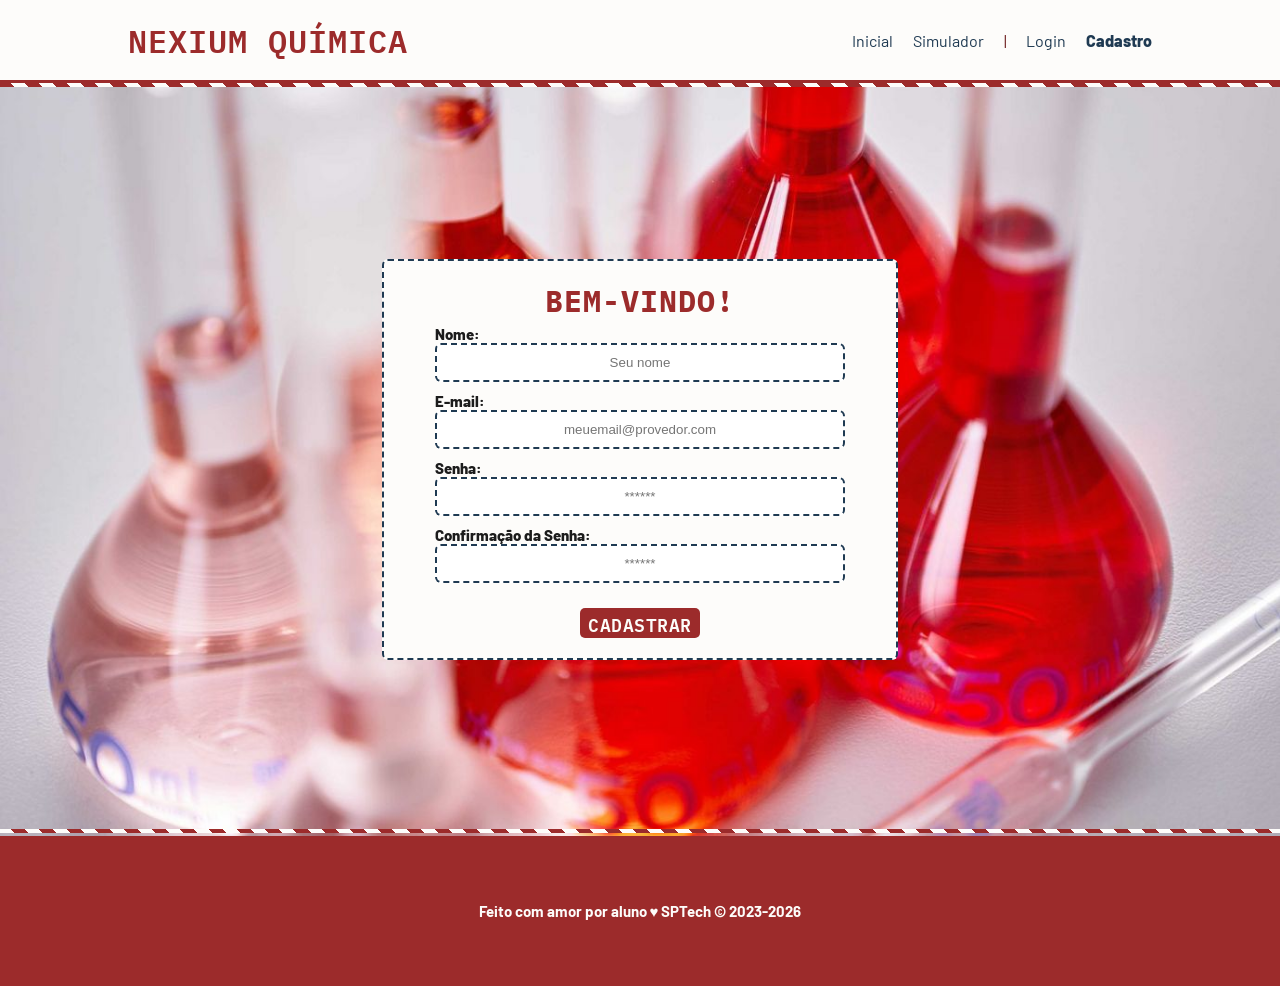
<file: public/cadastro.html>
<!DOCTYPE html>
<html lang="pt-br">

<head>
  <meta charset="UTF-8" />
  <meta http-equiv="X-UA-Compatible" content="IE=edge" />
  <meta name="viewport" content="width=device-width, initial-scale=1.0" />

  <title>Nexium Química | Cadastro</title>

  <script src="./js/sessao.js"></script>

  <link rel="stylesheet" href="./css/estilo.css" />
  <link rel="icon" href="./assets/icon/nexium-logo.svg" />
  <link rel="preconnect" href="https://fonts.gstatic.com" />
  

</head>

<body onload="listar()">
  <!--header inicio-->
  <div class="header">
    <div class="container">
      <h1 class="titulo">Nexium Química</h1>
      <ul class="navbar">
        <li>
          <a href="index.html">Inicial</a>
        </li>
        <li>
          <a href="simulador.html">Simulador</a>
        </li>
        <li>|</li>
        <li>
          <a href="login.html">Login</a>
        </li>
        <li class="agora">
          <a href="#">Cadastro</a>
        </li>
      </ul>
    </div>
  </div>
  <!--header fim-->

  <div class="login">
    <div class="alerta_erro">
      <div class="card_erro" id="cardErro">
        <span id="mensagem_erro"></span>
      </div>
    </div>
    <div class="container">
      <div class="card card-cadastro">
        <h2>Bem-vindo!</h2>
        <div class="formulario">
          <!--
                         Para inserir mais um campo, copie uma das inputs abaixo.
                         Assim que inserir vá para o script abaixo.
                     -->
          <div class="campo">
            <span>Nome:</span>
            <input id="nome_input" type="text" placeholder="Seu nome" />
          </div>
          <div class="campo">
            <span>E-mail:</span>
            <input id="email_input" type="text" placeholder="meuemail@provedor.com" />
          </div>
          <div class="campo">
            <span>Senha:</span>
            <input id="senha_input" type="password" placeholder="******" />
          </div>
          <div class="campo">
            <span>Confirmação da Senha:</span>
            <input id="confirmacao_senha_input" type="password" placeholder="******" />
          </div>
          <button class="botao" onclick="cadastrar()">Cadastrar</button>
        </div>
        <div id="div_aguardar" class="loading-div">
          <img src="./assets/circle-loading.gif" id="loading-gif" />
        </div>

        <div id="div_erros_login"></div>
      </div>
    </div>
  </div>

  <!--footer inicio-->
  <div class="footer">
    <div class="container">
      <h4>Feito com amor por aluno &hearts; SPTech &copy; 2023-2026</h4>
    </div>
  </div>
  <!--footer fim-->
</body>

</html>

<script>
  function cadastrar() {
    // aguardar();

    //Recupere o valor da nova input pelo nome do id
    // Agora vá para o método fetch logo abaixo
    var nomeVar = nome_input.value;
    var emailVar = email_input.value;
    var senhaVar = senha_input.value;
    var confirmacaoSenhaVar = confirmacao_senha_input.value;

    // Verificando se há algum campo em branco
    if (
      nomeVar == "" ||
      emailVar == "" ||
      senhaVar == "" ||
      confirmacaoSenhaVar == ""
    ) {
      cardErro.style.display = "block";
      mensagem_erro.innerHTML =
        "(Mensagem de erro para todos os campos em branco)";

      finalizarAguardar();
      return false;
    } else {
      setInterval(sumirMensagem, 5000);
    }

    // Verificando se o código de ativação é de alguma empresa cadastrada

    // Enviando o valor da nova input
    fetch("/usuarios/cadastrar", {
      method: "POST",
      headers: {
        "Content-Type": "application/json",
      },
      body: JSON.stringify({
        // crie um atributo que recebe o valor recuperado aqui
        // Agora vá para o arquivo routes/usuario.js
        nomeServer: nomeVar,
        emailServer: emailVar,
        senhaServer: senhaVar,
      }),
    })
      .then(function (resposta) {
        console.log("resposta: ", resposta);

        if (resposta.ok) {
          cardErro.style.display = "block";

          mensagem_erro.innerHTML =
            "Cadastro realizado com sucesso! Redirecionando para tela de Login...";

          setTimeout(() => {
            window.location = "login.html";
          }, "2000");

          limparFormulario();
          finalizarAguardar();
        } else {
          throw "Houve um erro ao tentar realizar o cadastro!";
        }
      })
      .catch(function (resposta) {
        console.log(`#ERRO: ${resposta}`);
        finalizarAguardar();
      });

    return false;
  }

  // Listando empresas cadastradas 
  function sumirMensagem() {
    cardErro.style.display = "none";
  }
</script>
</file>
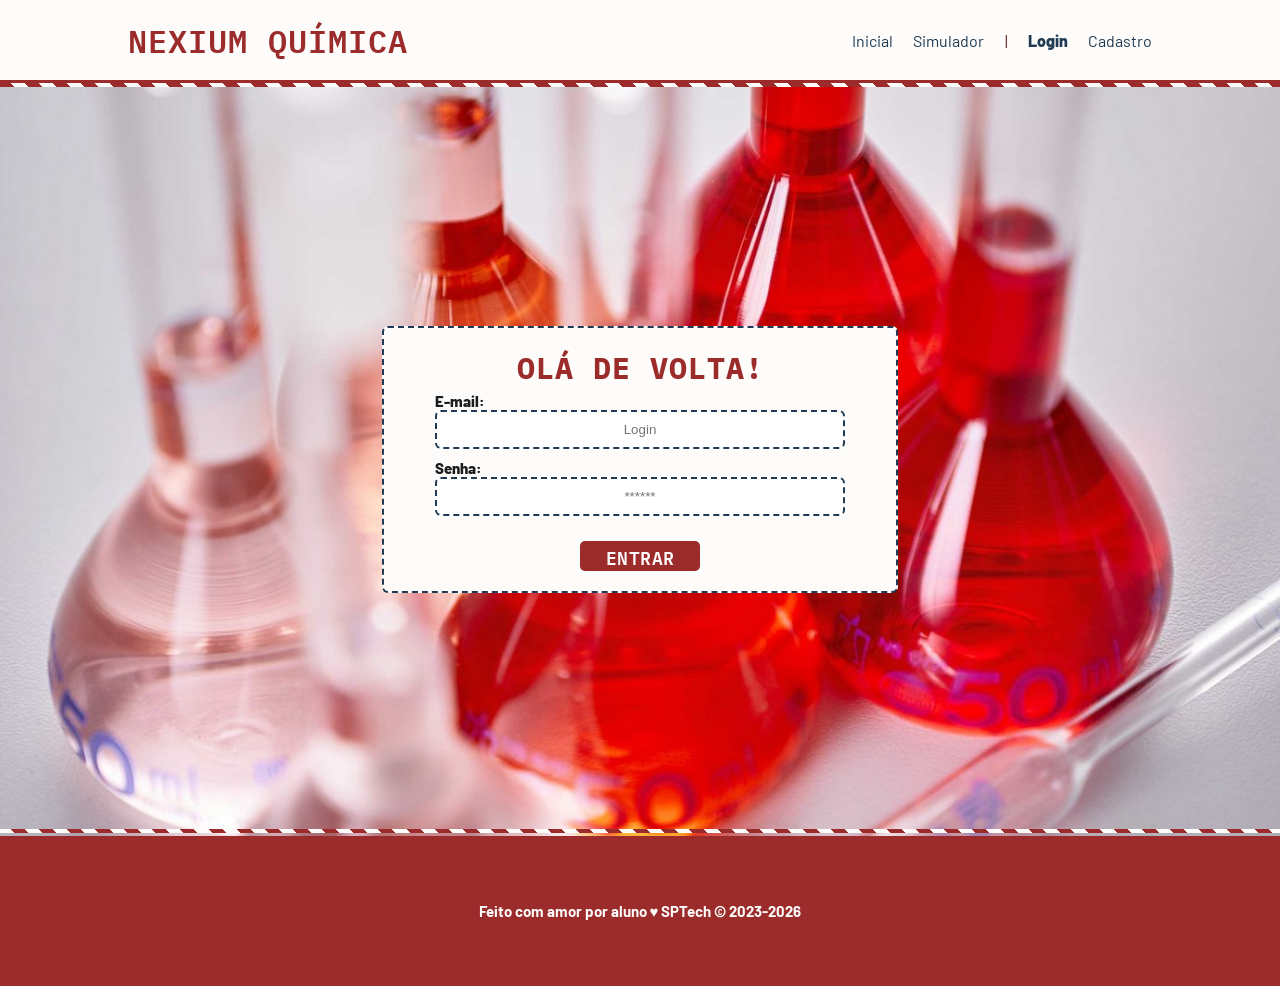
<file: public/login.html>
<!DOCTYPE html>
<html lang="pt-br">

<head>
    <meta charset="UTF-8">
    <meta http-equiv="X-UA-Compatible" content="IE=edge">
    <meta name="viewport" content="width=device-width, initial-scale=1.0">

    <title>Nexium Química | Login</title>

    <script src="./js/sessao.js"></script>

    <link rel="stylesheet" href="./css/estilo.css">
    <link rel="icon" href="./assets/icon/nexium-logo.svg">
    <link rel="preconnect" href="https://fonts.gstatic.com">
</head>

<body>

    <!--Header-->

    <div class="header">
        <div class="container">
            <h1 class="titulo">Nexium Química</h1>
            <ul class="navbar">
                <li>
                    <a href="index.html">Inicial</a>
                </li>
                <li>
                    <a href="simulador.html">Simulador</a>
                </li>
                <li>|</li>
                <li class="agora">
                    <a href="#">Login</a>
                </li>
                <li>
                    <a href="cadastro.html">Cadastro</a>
                </li>
            </ul>
        </div>
    </div>


    <div class="login">
        <div class="alerta_erro">
            <div class="card_erro" id="cardErro">
                <span id="mensagem_erro"></span>
            </div>
        </div>
        <div class="container">
            <div class="card card-login">
                <h2>Olá de volta!</h2>
                <div class="formulario">
                    <div class="campo">
                        <span>E-mail:</span>
                        <input id="email_input" type="text" placeholder="Login">
                    </div>
                    <div class="campo">
                        <span>Senha:</span>
                        <input id="senha_input" type="password" placeholder="******">
                    </div>
                    <button class="botao" onclick="entrar()">Entrar</button>
                </div>

                <div id="div_aguardar" class="loading-div">
                    <img src="./assets/circle-loading.gif" id="loading-gif">
                </div>

                <div id="div_erros_login"></div>
            </div>
        </div>
    </div>

    <!--footer inicio-->
    <div class="footer">
        <div class="container">
            <h4>Feito com amor por aluno &hearts; SPTech &copy; 2023-2026</h4>
        </div>
    </div>
    <!--footer fim-->

</body>

</html>

<script>


    function entrar() {
        aguardar();

        var emailVar = email_input.value;
        var senhaVar = senha_input.value;

        if (emailVar == "" || senhaVar == "") {
            cardErro.style.display = "block"
            mensagem_erro.innerHTML = "(Mensagem de erro para todos os campos em branco)";
            finalizarAguardar();
            return false;
        }
        else {
            setInterval(sumirMensagem, 5000)
        }

        console.log("FORM LOGIN: ", emailVar);
        console.log("FORM SENHA: ", senhaVar);

        fetch("/usuarios/autenticar", {
            method: "POST",
            headers: {
                "Content-Type": "application/json"
            },
            body: JSON.stringify({
                emailServer: emailVar,
                senhaServer: senhaVar
            })
        }).then(function (resposta) {
            console.log("ESTOU NO THEN DO entrar()!")

            if (resposta.ok) {
                console.log(resposta);

                resposta.json().then(json => {
                    console.log(json);
                    console.log(JSON.stringify(json));
                    sessionStorage.EMAIL_USUARIO = json.email;
                    sessionStorage.NOME_USUARIO = json.nome;
                    sessionStorage.ID_USUARIO = json.id;
                    sessionStorage.AQUARIOS = JSON.stringify(json.aquarios)

                    setTimeout(function () {
                        window.location = "./dashboard/cards.html";
                    }, 1000); // apenas para exibir o loading

                });

            } else {

                console.log("Houve um erro ao tentar realizar o login!");

                resposta.text().then(texto => {
                    console.error(texto);
                    finalizarAguardar(texto);
                });
            }

        }).catch(function (erro) {
            console.log(erro);
        })

        return false;
    }

    function sumirMensagem() {
        cardErro.style.display = "none"
    }

</script>
</file>
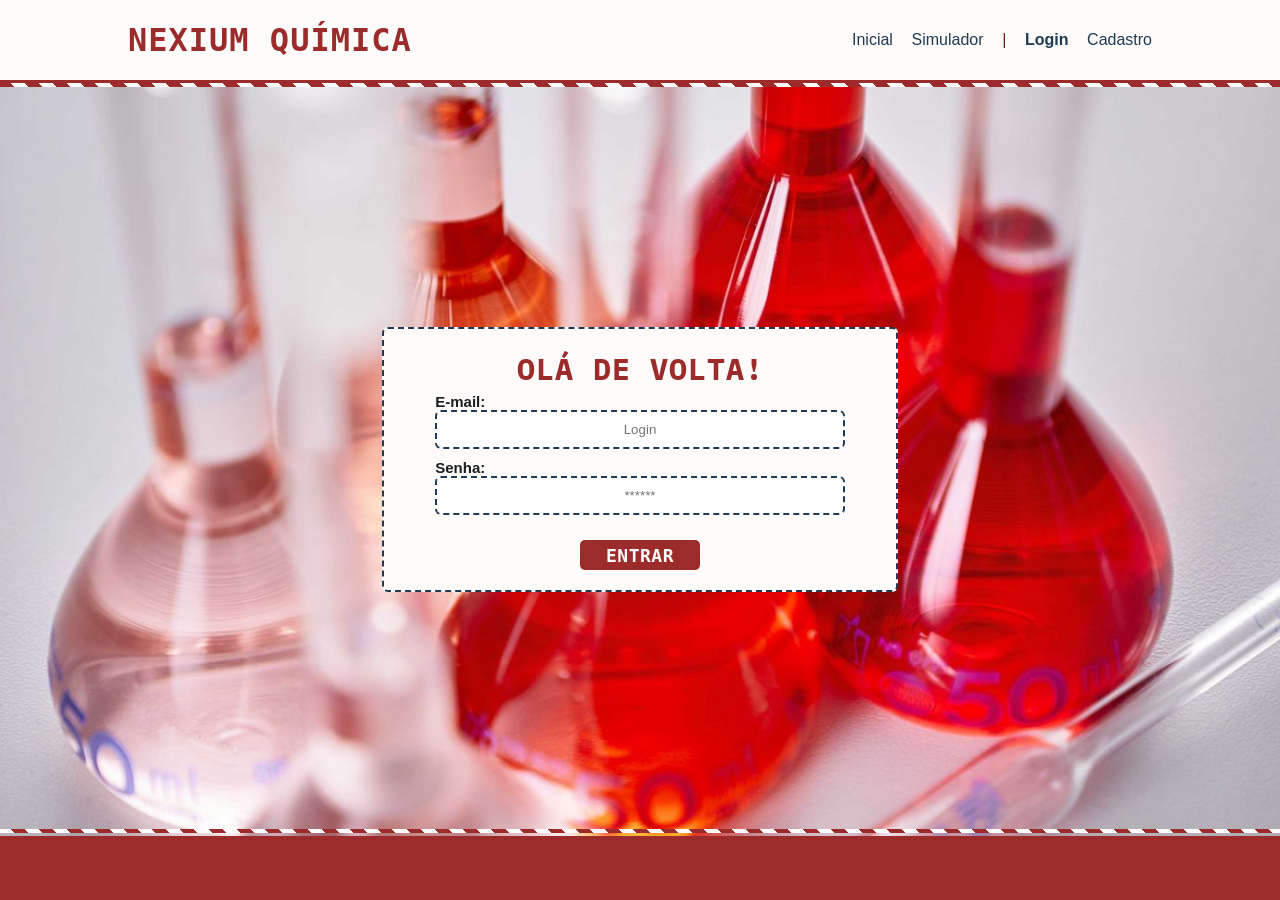
<file: public/dashboard/cards.html>
<!DOCTYPE html>
<html lang="pt-br">

<head>
    <link rel="shortcut icon" href="../assets/icon/favicon2.ico" type="image/x-icon">
    <meta charset="UTF-8">
    <meta http-equiv="X-UA-Compatible" content="IE=edge">
    <meta name="viewport" content="width=device-width, initial-scale=1.0">
    <title>AquaTech | Tempo Real</title>


    <link rel="stylesheet" href="./../css/dashboards.css">
    <link rel="stylesheet" href="./../css/estilo.css" />

    <script src="../js/sessao.js"></script>
    <script src="../js/alerta.js"></script>
    <link rel="preconnect" href="https://fonts.gstatic.com">
    <link
        href="https://fonts.googleapis.com/css2?family=Exo+2:ital,wght@0,100;0,200;0,300;0,400;0,500;0,600;0,700;0,800;0,900;1,100;1,200;1,300;1,400;1,500;1,600;1,700;1,800;1,900&display=swap"
        rel="stylesheet">
</head>

<body onload="validarSessao(), exibirAquarios(),  atualizacaoPeriodica()">

    <div class="janela">

        <div class="header-left dash-header">

            <h1>AquaTech</h1>

            <div class="hello">
                <h3>Olá, <span id="b_usuario">usuário</span>!</h3>
            </div>

            <div class="btn-nav">
                <h3>Aquários e Terrários</h3>
            </div>

            <div class="btn-nav-white">
                <a href="./dashboard.html">
                    <h3>Gráficos</h3>
                </a>
            </div>

            <div class="btn-nav-white">
                <a href="./mural.html">
                    <h3>Mural de Avisos</h3>
                </a>
            </div>

            <div class="btn-logout" onclick="limparSessao()">
                <h3>Sair</h3>
            </div>

        </div>

        <div class="dash">
            <div id="alerta">
            </div>
            <div class="area-parametros-alerta">
                <p class="titulo-legenda">
                    Legenda - Parâmetros para Alertas
                </p>
                <div class="parametros-alerta">
                    <div class="item-regua perigo-frio">
                        <p>Perigo</p>
                        <p>&lt;=5°C</p>
                    </div>
                    <div class="item-regua alerta-frio">
                        <p>Alerta</p>
                        <p>&lt;=10°C</p>
                    </div>
                    <div class="item-regua ideal">
                        <p>Ideal</p>
                        <p>20°C</p>
                    </div>
                    <div class="item-regua alerta-quente">
                        <p>Alerta</p>
                        <p>&gt;=22°C</p>
                    </div>
                    <div class="item-regua perigo-quente">
                        <p>Perigo</p>
                        <p>&gt;=23°C</p>
                    </div>
                </div>
            </div>

            <div class="cards" id="cardAquarios">

            </div>

        </div>

    </div>

</body>

<script>

    function exibirAquarios() {
        JSON.parse(sessionStorage.AQUARIOS).forEach(item => {
            document.getElementById("cardAquarios").innerHTML += `
                    <div class="card-aquario">
                        <div class="title-aquario">
                            <h1>${item.descricao}</h1>
                        </div>
                        <div class="desc-aquario">
                        <div class="temperatura">
                            <p id="temp_aquario_${item.id}">-°C</p>
                        </div>
                        <div class="cor-alerta" id="card_${item.id}"></div>
                    </div>
                    </div>
                    `
        });
    }

</script>

</html>
</file>
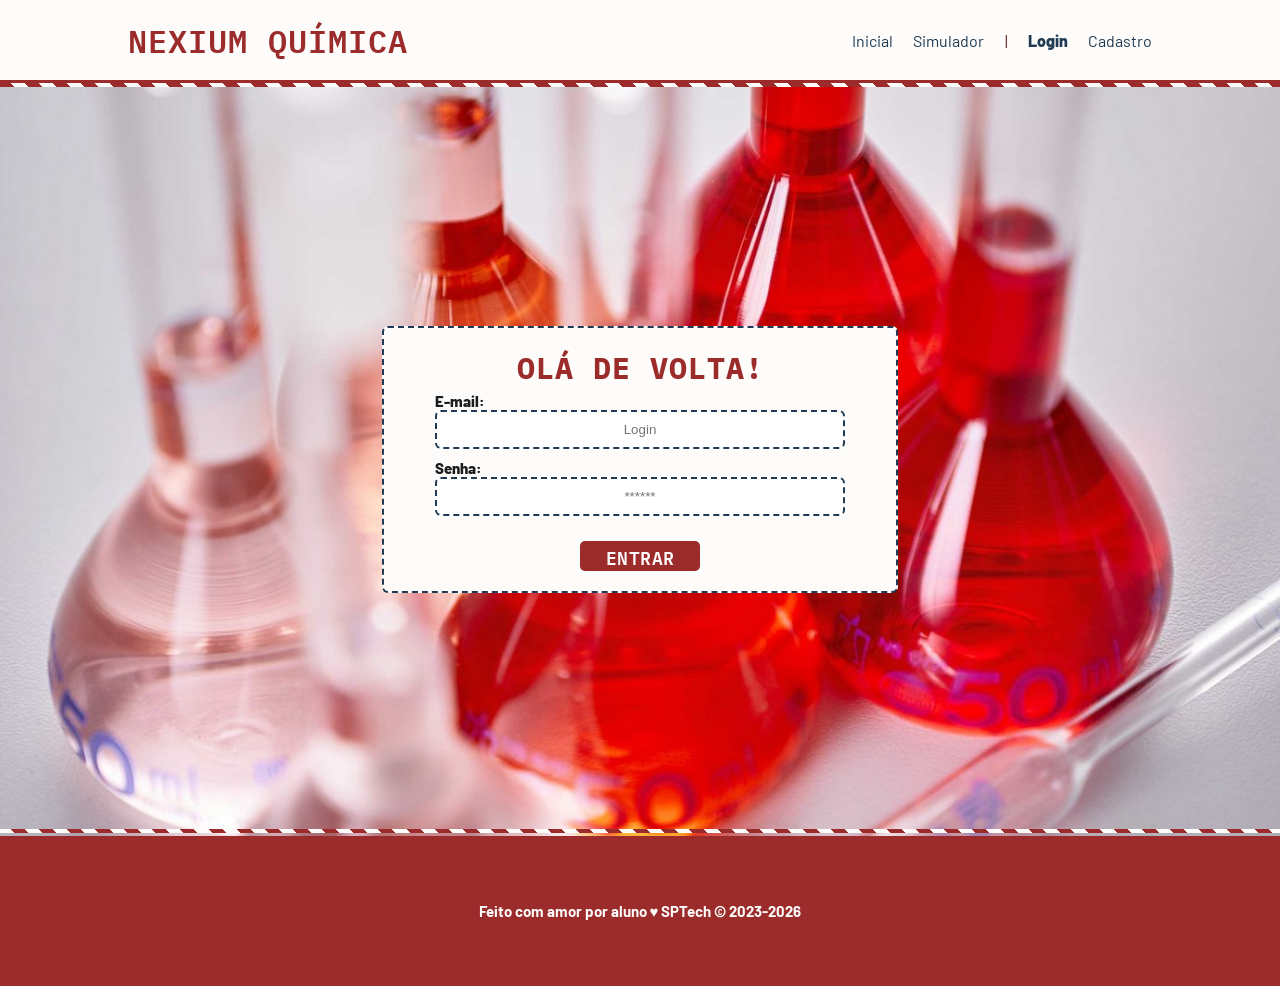
<file: public/dashboard/edicao-aviso.html>
<!DOCTYPE html>
<html lang="pt-br">

<head>
    <link rel="shortcut icon" href="../assets/icon/favicon2.ico" type="image/x-icon">
    <meta charset="UTF-8">
    <meta http-equiv="X-UA-Compatible" content="IE=edge">
    <meta name="viewport" content="width=device-width, initial-scale=1.0">
    <title>AquaTech | Página Inicial</title>

    
    <link rel="stylesheet" href="./../css/dashboards.css">
    <link rel="stylesheet" href="./../css/estilo.css" />
    <script src="../js/sessao.js"></script>

    <link rel="preconnect" href="https://fonts.gstatic.com">
    <link
        href="https://fonts.googleapis.com/css2?family=Exo+2:ital,wght@0,100;0,200;0,300;0,400;0,500;0,600;0,700;0,800;0,900;1,100;1,200;1,300;1,400;1,500;1,600;1,700;1,800;1,900&display=swap"
        rel="stylesheet">
</head>

<body onload="validarSessao(), listarInfosDeUm()" style="background-color: #161618;">
    <!-- <body onload="validarSessao()"> -->

    <div class="janela">


        <div class="header-left">

            <h1>AquaTech</h1>

            <div class="hello">
                <h3>Olá, <span id="b_usuario">usuário</span>!</h3>
            </div>

            <div class="btn-nav-white">
                <a href="cards.html">
                    <h3>Aquários e Terrários</h3>
                </a>
            </div>

            <div class="btn-nav-white">
                <a href="./dashboard.html">
                    <h3>Gráficos</h3>
                </a>
            </div>

            <div class="btn-nav-white">
                <a href="./mural.html">
                    <h3>Mural de Avisos</h3>
                </a>
            </div>

            <div class="btn-logout" onclick="limparSessao()">
                <h3>Sair</h3>
            </div>

        </div>

        <div class="dash-right">

            <div class="avisos">
                <div class="container">
                    <h1>Editar um aviso</h1>
                    <div class="div-form">
                        <label>
                            ID:
                            <br>
                            <input id="input_id" maxlength="100" type="text" style="color: rgb(196, 196, 196)" disabled>
                        </label>
                        <label>
                            Autor:
                            <br>
                            <input id="input_nome" maxlength="100" type="text" style="color: rgb(196, 196, 196)"
                                disabled>
                        </label>
                        <label>
                            Título:
                            <br>
                            <input id="input_titulo" maxlength="100" type="text" style="color: rgb(196, 196, 196)"
                                disabled>
                        </label>
                        <br>
                        <label>
                            Descrição (máximo de 250 caracteres):
                            <br>
                            <textarea id="textarea_descricao" maxlength="250" rows="5"></textarea>
                        </label>
                        <br>
                        <button onclick="editar()">Editar</button>
                    </div>

                </div>
            </div>
        </div>
    </div>
</body>

</html>

<script>
    function listarInfosDeUm() {
        console.log("Criar função de trazer informações de post escolhido");
    }

    function editar() {
        fetch(`/avisos/editar/${sessionStorage.getItem("ID_POSTAGEM_EDITANDO")}`, {
            method: "PUT",
            headers: {
                "Content-Type": "application/json"
            },
            body: JSON.stringify({
                descricao: textarea_descricao.value
            })
        }).then(function (resposta) {

            if (resposta.ok) {
                window.alert("Post atualizado com sucesso pelo usuario de email: " + sessionStorage.getItem("EMAIL_USUARIO") + "!");
                window.location = "/dashboard/mural.html"
            } else if (resposta.status == 404) {
                window.alert("Deu 404!");
            } else {
                throw ("Houve um erro ao tentar realizar a postagem! Código da resposta: " + resposta.status);
            }
        }).catch(function (resposta) {
            console.log(`#ERRO: ${resposta}`);
        });
    }

</script>
</file>
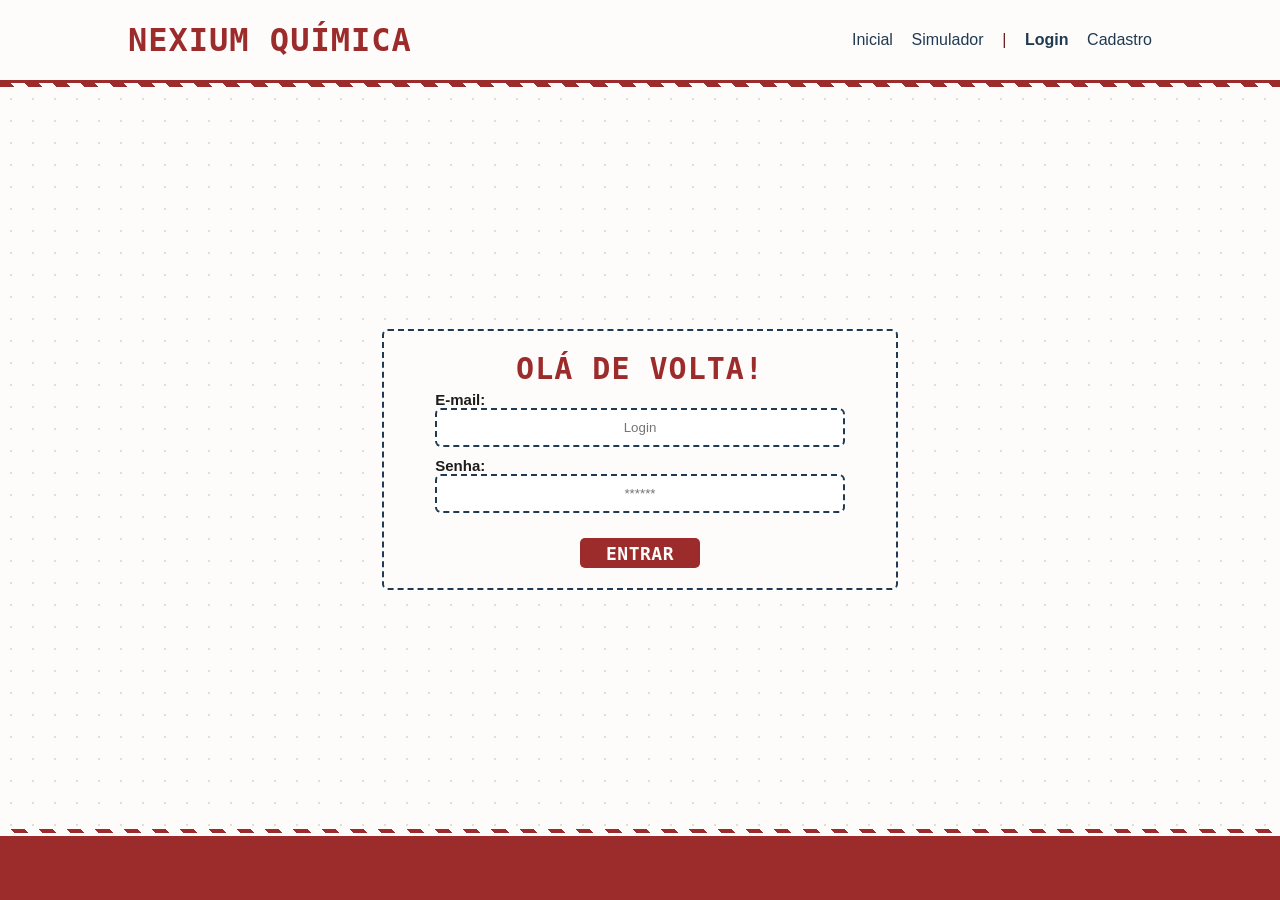
<file: public/dashboard/mural.html>
<!DOCTYPE html>
<html lang="pt-br">

<head>
    <link rel="shortcut icon" href="../assets/icon/favicon2.ico" type="image/x-icon">
    <meta charset="UTF-8">
    <meta http-equiv="X-UA-Compatible" content="IE=edge">
    <meta name="viewport" content="width=device-width, initial-scale=1.0">
    <title>AquaTech | Avisos</title>

    <link rel="stylesheet" href="./../css/dashboards.css">
    <link rel="stylesheet" href="./../css/estilo.css" />
    <script src="../js/sessao.js"></script>
    <script src="./../js/alerta.js"></script>

    <link rel="preconnect" href="https://fonts.gstatic.com">
    <link
        href="https://fonts.googleapis.com/css2?family=Exo+2:ital,wght@0,100;0,200;0,300;0,400;0,500;0,600;0,700;0,800;0,900;1,100;1,200;1,300;1,400;1,500;1,600;1,700;1,800;1,900&display=swap"
        rel="stylesheet">
</head>

<body onload="validarSessao(), atualizarFeed()" style="background-color: #161618;">

    <div class="janela">


        <div class="header-left">

            <h1>AquaTech</h1>

            <div class="hello">
                <h3>Olá, <span id="b_usuario">usuário</span>!</h3>
            </div>

            <div class="btn-nav-white">
                <a href="cards.html">
                    <h3>Aquários e Terrários</h3>
                </a>
            </div>

            <div class="btn-nav-white">
                <a href="./dashboard.html">
                    <h3>Gráficos</h3>
                </a>
            </div>

            <div class="btn-nav">
                <h3>Mural de Avisos</h3>
            </div>

            <div class="btn-logout" onclick="limparSessao()">
                <h3>Sair</h3>
            </div>

        </div>

        <div class="dash-right">


            <div class="avisos">
                <div id="alerta">
                </div>
                <div class="container">
                    <h1>Publicar um aviso</h1>
                    <div class="div-form">
                        <form id="form_postagem" method="post" onsubmit="return publicar()">
                            <label>
                                Título:
                                <br>
                                <input name="titulo" id="titulo" maxlength="100" type="text">
                            </label>
                            <br>
                            <br>
                            <label>
                                Descrição (máximo de 250 caracteres):
                                <br>
                                <textarea name="descricao" id="textarea_descricao" maxlength="250" rows="5"></textarea>
                            </label>
                            <br>
                            <br>
                            <button>Enviar</button>
                        </form>
                    </div>
                    <h1>Mural de Avisos</h1>
                    <div class="div-results">
                        <div id="feed_container" class="feed-container">
                        </div>
                    </div>
                </div>
            </div>
        </div>
    </div>




</body>

</html>

<script>
    
    b_usuario.innerHTML = sessionStorage.NOME_USUARIO;

    function limparFormulario() {
        document.getElementById("form_postagem").reset();
    }

    function publicar() {
        var idUsuario = sessionStorage.ID_USUARIO;

        var corpo = {
            titulo: form_postagem.titulo.value,
            descricao: form_postagem.descricao.value
        }

        fetch(`/avisos/publicar/${idUsuario}`, {
            method: "post",
            headers: {
                "Content-Type": "application/json"
            },
            body: JSON.stringify(corpo)
        }).then(function (resposta) {

            console.log("resposta: ", resposta);

            if (resposta.ok) {
                window.alert("Post realizado com sucesso pelo usuario de ID: " + idUsuario + "!");
                window.location = "/dashboard/mural.html";
                limparFormulario();
                finalizarAguardar();
            } else if (resposta.status == 404) {
                window.alert("Deu 404!");
            } else {
                throw ("Houve um erro ao tentar realizar a postagem! Código da resposta: " + resposta.status);
            }
        }).catch(function (resposta) {
            console.log(`#ERRO: ${resposta}`);
            finalizarAguardar();
        });

        return false;

    }

    function editar(idAviso) {
        sessionStorage.ID_POSTAGEM_EDITANDO = idAviso;
        console.log("cliquei em editar - " + idAviso);
        window.alert("Você será redirecionado à página de edição do aviso de id número: " + idAviso);
        window.location = "/dashboard/edicao-aviso.html"

    }

    function deletar(idAviso) {
        console.log("Criar função de apagar post escolhido - ID" + idAviso);
        fetch(`/avisos/deletar/${idAviso}`, {
            method: "DELETE",
            headers: {
                "Content-Type": "application/json"
            }
        }).then(function (resposta) {

            if (resposta.ok) {
                window.alert("Post deletado com sucesso pelo usuario de email: " + sessionStorage.getItem("EMAIL_USUARIO") + "!");
                window.location = "/dashboard/mural.html"
            } else if (resposta.status == 404) {
                window.alert("Deu 404!");
            } else {
                throw ("Houve um erro ao tentar realizar a postagem! Código da resposta: " + resposta.status);
            }
        }).catch(function (resposta) {
            console.log(`#ERRO: ${resposta}`);
        });
    }

    function atualizarFeed() {
        fetch("/avisos/listar").then(function (resposta) {
            if (resposta.ok) {
                if (resposta.status == 204) {
                    var feed = document.getElementById("feed_container");
                    var mensagem = document.createElement("span");
                    mensagem.innerHTML = "Nenhum resultado encontrado."
                    feed.appendChild(mensagem);
                    throw "Nenhum resultado encontrado!!";
                }

                resposta.json().then(function (resposta) {
                    console.log("Dados recebidos: ", JSON.stringify(resposta));

                    var feed = document.getElementById("feed_container");
                    feed.innerHTML = "";
                    for (let i = 0; i < resposta.length; i++) {
                        var publicacao = resposta[i];

                        // criando e manipulando elementos do HTML via JavaScript
                        var divPublicacao = document.createElement("div");
                        var spanID = document.createElement("span");
                        var spanTitulo = document.createElement("span");
                        var spanNome = document.createElement("span");
                        var divDescricao = document.createElement("div");
                        var divButtons = document.createElement("div");
                        var btnEditar = document.createElement("button");
                        var btnDeletar = document.createElement("button");


                        spanID.innerHTML = "ID: <b>" + publicacao.idAviso + "</b>";
                        spanTitulo.innerHTML = "Título: <b>" + publicacao.titulo + "</b>";
                        spanNome.innerHTML = "Autor: <b>" + publicacao.nome + "</b>";
                        divDescricao.innerHTML = "Descrição: <b>" + publicacao.descricao + "</b>";
                        btnEditar.innerHTML = "Editar";
                        btnDeletar.innerHTML = "Deletar";

                        divPublicacao.className = "publicacao";
                        spanTitulo.id = "inputNumero" + publicacao.idAviso;
                        spanNome.className = "publicacao-nome";
                        spanTitulo.className = "publicacao-titulo";
                        divDescricao.className = "publicacao-descricao";

                        divButtons.className = "div-buttons"

                        btnEditar.className = "publicacao-btn-editar"
                        btnEditar.id = "btnEditar" + publicacao.idAviso;
                        btnEditar.setAttribute("onclick", `editar(${publicacao.idAviso})`);

                        btnDeletar.className = "publicacao-btn-editar"
                        btnDeletar.id = "btnDeletar" + publicacao.idAviso;
                        btnDeletar.setAttribute("onclick", `deletar(${publicacao.idAviso})`);

                        divPublicacao.appendChild(spanID);
                        divPublicacao.appendChild(spanNome);
                        divPublicacao.appendChild(spanTitulo);
                        divPublicacao.appendChild(divDescricao);
                        divPublicacao.appendChild(divButtons);
                        divButtons.appendChild(btnEditar);
                        divButtons.appendChild(btnDeletar);
                        feed.appendChild(divPublicacao);
                    }

                    finalizarAguardar();
                });
            } else {
                throw ('Houve um erro na API!');
            }
        }).catch(function (resposta) {
            console.error(resposta);
            finalizarAguardar();
        });
    }

</script>
</file>
<file: public/css/estilo.css>
@import url('https://fonts.googleapis.com/css2?family=Barlow:ital,wght@0,100;0,200;0,300;0,400;0,500;0,600;0,700;0,800;0,900;1,100;1,200;1,300;1,400;1,500;1,600;1,700;1,800;1,900&display=swap');
@import url('https://fonts.googleapis.com/css2?family=IBM+Plex+Mono:ital,wght@0,400;0,500;0,600;0,700&display=swap');

:root {
  --branco: #fdfcfa;
  --vermelho: #9c2b2b;
  --vermelho-escuro: #6e1f1f;
  --preto: #1c1c1c;
  --cinza: #6b6b66;
  --linha: #e3ddd2;

  /* NOVAS CORES DA TEMÁTICA QUÍMICA ADICIONADAS */
  --azul-reagente: #1f3a52;     /* Tom frio industrial para bordas e links */
  --verde-seguranca: #1b4d3e;   /* Para indicar conformidade/sucesso */
  --amarelo-alerta: #dca11d;    /* Tom de aviso para sinalizações de risco */

  --tamanho-header: 80px;
  --tamanho-banner: calc(100vh - var(--tamanho-header) - var(--tamanho-footer) - 2px);
  --tamanho-simulador: calc(100vh - var(--tamanho-header) - var(--tamanho-footer) - 2px);
  --tamanho-login: calc(100vh - var(--tamanho-header) - var(--tamanho-footer) - 2px);
  --tamanho-footer: 65px;
}

body {
  margin: 0;
  padding: 0;
  font-family: 'Barlow', 'Segoe UI', Tahoma, Geneva, Verdana, sans-serif;
  background-color: var(--branco);
  /* papel quadriculado de caderno de laboratório */
  background-image: radial-gradient(var(--linha) 1px, transparent 1px);
  background-size: 22px 22px;
}

.container {
  display: flex;
  width: 80%;
  margin: auto;
}

/* HEADER */

.header {
  height: var(--tamanho-header);
  background-color: var(--branco);
  border-bottom: 3px solid var(--vermelho);
  position: relative;
}

/* faixa de risco — assinatura visual do projeto */
.header::after {
  content: '';
  position: absolute;
  left: 0;
  right: 0;
  bottom: -7px;
  height: 4px;
  background: repeating-linear-gradient(
    45deg,
    var(--vermelho) 0 10px,
    var(--branco) 10px 20px
  );
}

.header .container {
  justify-content: space-between;
  align-items: center;
  height: 100%;
}

.header a {
  text-decoration: none;
  color: var(--azul-reagente); /* Links agora usam o azul reagente */
}

.agora {
  font-weight: 800;
  color: var(--preto);
}

.navbar {
  width: 300px;
  display: flex;
  align-items: center;
  justify-content: space-between;
  list-style: none;
  color: var(--vermelho-escuro);
}

.titulo {
  color: var(--vermelho);
  width: fit-content;
  font-weight: 600;
  font-family: 'IBM Plex Mono', monospace;
  text-transform: uppercase;
  letter-spacing: 1px;
}

.header h1 {
  margin: 0;
}

/* BANNER */

.banner {
  height: var(--tamanho-banner);
  color: var(--branco);
  background-image: url('../assets/imgs/tela_cadastro.jpg');
  background-size: cover;
  background-position: center;
}

.banner .container {
  justify-content: center;
  align-items: center;
  height: 100%;
}

.banner .container p {
  width: 50%;
  margin: 0;
  padding: 0;
  font-size: 36px;
}

.banner .container span {
  font-weight: 800;
}

/* MISSÃO VISÃO VALORES */

.social {
  background-color: var(--linha);
  display: flex;
}

.social .container {
  justify-content: center;
}

.box img {
  width: 170px;
}

.social .container .boxes {
  display: flex;
  justify-content: space-between;
  width: 100%;
  padding: 30px 0;
}

.social p {
  text-align: center;
  color: var(--preto);
}

.box {
  display: flex;
  flex-direction: column;
  align-items: center;
}

/* FOOTER */

.footer {
  background-color: var(--vermelho);
  height: 150px;
  color: var(--branco);
  display: flex;
  font-size: 15px;
  position: relative;
}

.footer::before {
  content: '';
  position: absolute;
  left: 0;
  right: 0;
  top: -7px;
  height: 4px;
  background: repeating-linear-gradient(
    45deg,
    var(--branco) 0 10px,
    var(--vermelho) 10px 20px
  );
}

.footer .container {
  justify-content: center;
  text-align: center;
}

.footer .container .version {
  font-size: 12px;
  opacity: 0.85;
}

/* LOGIN */

.login {
  height: var(--tamanho-login);
  background-image:
    url('../assets/imgs/teste.jpg');
  background-size: cover;
  background-position: center;
}

.login .container {
  justify-content: center;
  align-items: center;
  height: 100%;
}

.card {
  width: 50%;
  background-color: var(--branco);
  border: 2px dashed var(--azul-reagente); /* Borda tracejada azul reagente */
  border-radius: 6px;
  display: flex;
  align-items: center;
  justify-content: space-evenly;
  color: var(--azul-reagente); /* Texto do card em azul reagente */
  flex-direction: column;
  height: fit-content;
  padding: 20px 0;
}

.card h2 {
  margin: 0;
  font-size: 30px;
  font-family: 'IBM Plex Mono', monospace;
  color: var(--vermelho);
  text-transform: uppercase;
  letter-spacing: 1px;
}

.formulario {
  display: flex;
  height: 90%;
  width: 80%;
  justify-content: space-around;
  flex-direction: column;
}

.formulario span {
  font-size: 15px;
  font-weight: 800;
  color: var(--preto);
}

.formulario input {
  border: 2px dashed var(--azul-reagente); /* Borda interna do input em azul */
  text-align: center;
  border-radius: 6px;
  margin: 0;
}

.formulario select {
  border: 2px dashed var(--azul-reagente); /* Borda do select em azul */
  background-color: var(--branco);
  color: var(--cinza);
  height: 36px;
  text-align: center;
  border-radius: 6px;
  margin: 0;
}

.campo {
  display: flex;
  flex-direction: column;
  justify-content: start;
  padding: 5px 0;
}

.botao {
  cursor: pointer;
  font-family: 'IBM Plex Mono', monospace;
  text-transform: uppercase;
  letter-spacing: 0.5px;
  border: 0;
  border-radius: 5px;
  font-weight: 600;
  font-size: 18px;
  color: var(--branco);
  background-color: var(--vermelho);
  width: 120px;
  height: 30px;
  align-self: center;
  margin-top: 20px;
  transition: background-color 0.2s ease, transform 0.3s ease;
}

.botao:hover {
  background-color: var(--vermelho-escuro);
  transform: rotate(-3deg);
}

.loading-div {
  width: 50px;
  display: none;
}

.loading-div img {
  height: 50px;
  width: 50px;
}

#div_erros_login {
  display: none;
}

/* FORMULARIO */

.alerta_erro {
  display: flex;
  justify-content: flex-end;
}

.card_erro {
  display: none;
  background-color: var(--branco);
  color: var(--preto);
  width: 230px;
  position: fixed;
  border-radius: 4px;
  border: var(--amarelo-alerta) 3px solid; /* Borda de erro usando o Amarelo Alerta industrial */
  padding: 10px;
  margin-right: 10%;
}

.card_erro #mensagem_erro {
  font-weight: 500;
  font-size: 20px;
  color: var(--vermelho-escuro);
}

.formulario .tipo_campo {
  font-size: 20px;
  font-weight: 600 !important;
  font-family: 'IBM Plex Mono', monospace;
}

.formulario {
  display: flex;
  flex-direction: column;
}

input {
  margin-bottom: 10px;
  border: 2px dashed var(--azul-reagente); /* Borda geral de inputs usando azul reagente */
  padding: 10px;
  text-align: center;
  border-radius: 6px;
}

.btn {
  font-family: 'IBM Plex Mono', monospace;
  text-transform: uppercase;
  letter-spacing: 0.5px;
  border: 0;
  border-radius: 5px;
  font-weight: 600;
  font-size: 18px;
  padding: 10px 15px;
  color: var(--branco);
  background-color: var(--vermelho);
  width: 120px;
  align-self: center;
  margin-top: 5px;
  transition: background-color 0.2s ease;
}

.btn:hover {
  background-color: var(--vermelho-escuro);
}

.loading-div {
  width: 50px;
  margin: auto;
  display: none;
}

.loading-div img {
  height: 50px;
  width: 50px;
}

/* SIMULADOR */

.simulador {
  color: var(--preto);
}

.simulador .container {
  flex-direction: column;
  overflow: scroll;
  height: var(--tamanho-simulador);
}

/* ALERTA */

#alerta {
  position: absolute;
  right: 0;
  bottom: 0;
}

.mensagem-alarme {
  background-color: var(--branco);
  border: 2px dashed var(--amarelo-alerta); /* Borda do card de alarme usando Amarelo Alerta */
  border-radius: 5px;
  width: 300px;
  height: 80px;
  margin: 10px;
  padding: 10px 0;
  display: flex;
  justify-content: space-evenly;
  align-items: center;
}

.mensagem-alarme h3 {
  font-size: 14px;
  margin: 0;
  color: var(--preto);
}

.mensagem-alarme .informacao {
  width: 66%;
}

.alarme-sino {
  width: 48px;
  height: 48px;
  animation-name: bell;
  animation-duration: 4s;
  background-image: url('https://cdn-icons-png.flaticon.com/512/1157/1157000.png');
  background-size: cover;
  animation-iteration-count: infinite;
  /* Filtro calibrado para tingir o ícone preto exatamente com o tom do Amarelo Alerta */
  filter: invert(60%) sepia(80%) saturate(800%) hue-rotate(5deg) brightness(90%);
}

@keyframes bell {
  0%   {transform: rotate(25deg)}
  25%  {transform: rotate(-25deg)}
  50%  {transform: rotate(25deg)}
  75%  {transform: rotate(-25deg)}
  100% {transform: rotate(25deg)}
}
</file>
<file: public/css/dashboards.css>
/* pagina mural */

@import url('https://fonts.googleapis.com/css2?family=Barlow:ital,wght@0,100;0,200;0,300;0,400;0,500;0,600;0,700;0,800;0,900;1,100;1,200;1,300;1,400;1,500;1,600;1,700;1,800;1,900&display=swap');

body {
  margin: 0;
  padding: 0;
  font-family: 'Barlow', 'Segoe UI', 'Segoe UI', Tahoma, Geneva, Verdana, sans-serif;
}

.label-captura {
  display: flex;
  justify-content: center;
}

.dash-right .avisos {
  width: 100%;
  color: rgb(216, 216, 216);
  font-family: 'Barlow', 'Segoe UI', 'Segoe UI', Tahoma, Geneva, Verdana, sans-serif;
}

.dash-right .avisos .container {
  display: flex;
  flex-direction: column;
  align-items: center;
}

.dash-right .avisos .container .div-form {
  width: 95%;
}

.dash-right .avisos .container .div-form #form_postagem {
  width: 95%;
}

.dash-right .avisos .div-form label {
  width: 95%;
}

.dash-right .avisos .div-form input {
  width: 95%;
  border-radius: 5px;
}

.dash-right .avisos .div-form textarea {
  width: 95%;
  border: 3px solid #e6005a;
  background-color: white;
  border-radius: 5px;
}

.dash-right .avisos .div-form button {
  cursor: pointer;
  font-family: 'Barlow', 'Segoe UI', 'Segoe UI', Tahoma, Geneva, Verdana, sans-serif;
  border: 0;
  border-radius: 5px;
  font-weight: 600;
  font-size: 18px;
  padding: 10px 15px;
  color: white;
  background-color: #e6005a;
  width: 120px;
}

.publicacao-btn-editar {
  cursor: pointer;
  font-family: 'Barlow', 'Segoe UI', 'Segoe UI', Tahoma, Geneva, Verdana, sans-serif;
  border: 0;
  border-radius: 5px;
  font-weight: 600;
  font-size: 14px;
  padding: 5px 8px;
  color: white;
  background-color: #e6005a;
  width: 80px;
}

.publicacao {
  display: flex;
  flex-wrap: wrap;
  align-content: stretch;
  flex-direction: column;
  justify-content: center;
  align-items: stretch;
  border-bottom: 3px solid #e6005a;
  padding: 20px;
}

.publicacao>*:not(:last-child) {
  padding: 0 0 10px 0;
}

.div-results {
  width: 100%;
}

.div-results .feed-container {
  background-color: #212124;
  border-radius: 5px;
  margin-bottom: 80px;
}

.div-buttons {
  display: flex;
  justify-content: flex-end;
}

.div-buttons>* {
  margin-left: 30px;
}

/* pagina graficos */

.dash-header {
  background-color: #212124;
}

.dash {
  width: 80%;
  position: relative;
  top: 0;
  left: 20%;
  background-color: #161618;
  height: 100vh;
  overflow: auto;
}

.area-parametros-alerta {
  /* border: 2px solid pink; */
  display: flex;
  flex-direction: column;
  width: 70%;
  margin: auto;
  margin-top: 10px;
  background-color: #212124;
}

.area-parametros-alerta .titulo-legenda {
  color: white;
  font-weight: 600;
  width: fit-content;
  margin: 10px 20px;
}

.parametros-alerta {
  display: flex;
  width: 100%;
}

.item-regua {
  width: 20%;
  text-align: center;
  height: 80px;
  display: flex;
  flex-direction: column;
  justify-content: center;
  align-self: center;
}

.item-regua p {
  margin: 0;
  font-weight: 500;
}

.item-regua p:nth-child(2) {
  font-weight: 800;
}

.perigo-frio {
  background-color: #5c6bc0;
}

.perigo-quente {
  background-color: #ff7043;
}

.alerta-frio {
  background-color: #42a5f5;
}

.alerta-quente {
  background-color: #ffee58;
}

.ideal {
  background-color: #9ccc65;
}

.cards {
  display: flex;
  flex-wrap: wrap;
  justify-content: center;
  height: 450px;
  width: 100%;
  align-items: center;
  color: white;
}

.card-aquario {
  margin: 2%;
  min-width: 40%;
  max-width: 50%;
  width: fit-content;
  flex-wrap: wrap;
  display: flex;
  /* text-align: center; */
  height: 180px;
  /* justify-content: right; */
  background-color: #212124;
  font-size: 20px;
}

.card-aquario h1 {
  width: fit-content;
}

.card-aquario p {
  margin: 0;
  font-size: 50px;
  font-weight: lighter;
  text-align: left;
}

.desc-aquario {
  display: flex;
  flex-direction: row;
  align-items: center;
  width: 100%;
}

.desc-aquario .cor-alerta {
  width: 30px;
}

.title-aquario {
  width: 100%;
}


.cards h1 {
  font-size: 22px;
  border-bottom: solid white 1px;
  text-align: left;
  font-weight: lighter;
  margin: 20px;
}

.temperatura {
  margin: 5px;
  margin-left: 20px;
  width: 75%;
}

.cor-alerta {
  width: 13%;
  height: 30%;
  border-radius: 50%;
  display: inline-block;
}

.btns-dash {
  display: flex;
  align-items: center;
  justify-content: center;
  margin-top: 30px;
  flex-wrap: wrap;
  padding: 0 30% 0 30%;
}

.graph {
  width: 70%;
  margin: auto;
  padding-top: 10px;
}

.tituloGraficos {
  color: rgb(216, 216, 216);
  display: flex;
  justify-content: center;
}

.btn-chart {
  font-family: 'Barlow', 'Segoe UI', 'Segoe UI', Tahoma, Geneva, Verdana, sans-serif;
  border: 0;
  font-weight: 600;
  font-size: 18px;
  padding: 10px 15px;
  color: #e6005a;
  background-color: white;
  margin: 5px;
  border-radius: 3px;
  cursor: pointer
}

.btn-pink {
  color: white;
  background-color: #e6005a;
}

.btn-white {
  color: #e6005a;
  background-color: white;

}

.label-captura {
  height: 80px;
}

.display-none {
  display: none;
}

.display-flex {
  display: flex;
}

.display-block {
  display: block;
}

canvas {
  width: 100% !important;
  height: 100% !important;
}

/* PAGINA DOS GRÁFICOS 2023-2026 */

.janela {
  display: flex;
  /* width: 100vw; */
}

.header-left a {
  text-decoration: none;
  color: white;
}

.header-left {
  position: fixed;
  top: 0;
  left: 0;
  z-index: 999;
  height: 100vh;
  width: 20%;
  display: flex;
  flex-direction: column;
  justify-content: space-evenly;
  align-items: center;
  border-right: 3px solid #32b9cd;
  background-color: #212124;
}

.dash-right {
  display: flex;
  width: 70%;
  height: fit-content;
  background-color: #161618;
  position: relative;
  top: 0;
  left: 25%;
  height: 100vh;
  overflow: auto;
}

.header-left h1 {
  color: #32b9cd;
}

.hello {
  width: 100%;
  display: flex;
  justify-content: center;
}

.hello h3 {
  color: #e3b062;
  font-weight: 300;
  font-size: 1.2rem;
}

.hello h3 span {
  font-weight: 800;
}

.btn-nav {
  width: 40%;
  color: white;
  background-color: #e6005a;
  border-radius: 5px;
  text-align: center;
  padding: 2% 5%;
}

.btn-nav-white {
  width: 40%;
  background-color: white;
  border: 3px solid #e6005a;
  border-radius: 5px;
  text-align: center;
  padding: 2% 5%;
}

.btn-nav-white h3 {
  color: #e6005a;
  padding: 0;
  margin: 0;
}

.btn-nav h3,
.btn-logout h3 {
  margin: 0;
  padding: 0;
}

.btn-logout {
  margin: 0;
  padding: 0;
  width: 20%;
  background-color: #32b9cd;
  color: white;
  border-radius: 10px;
  text-align: center;
  padding: 10px 15px;
  margin-bottom: 100px;
  cursor: pointer;
}
</file>
